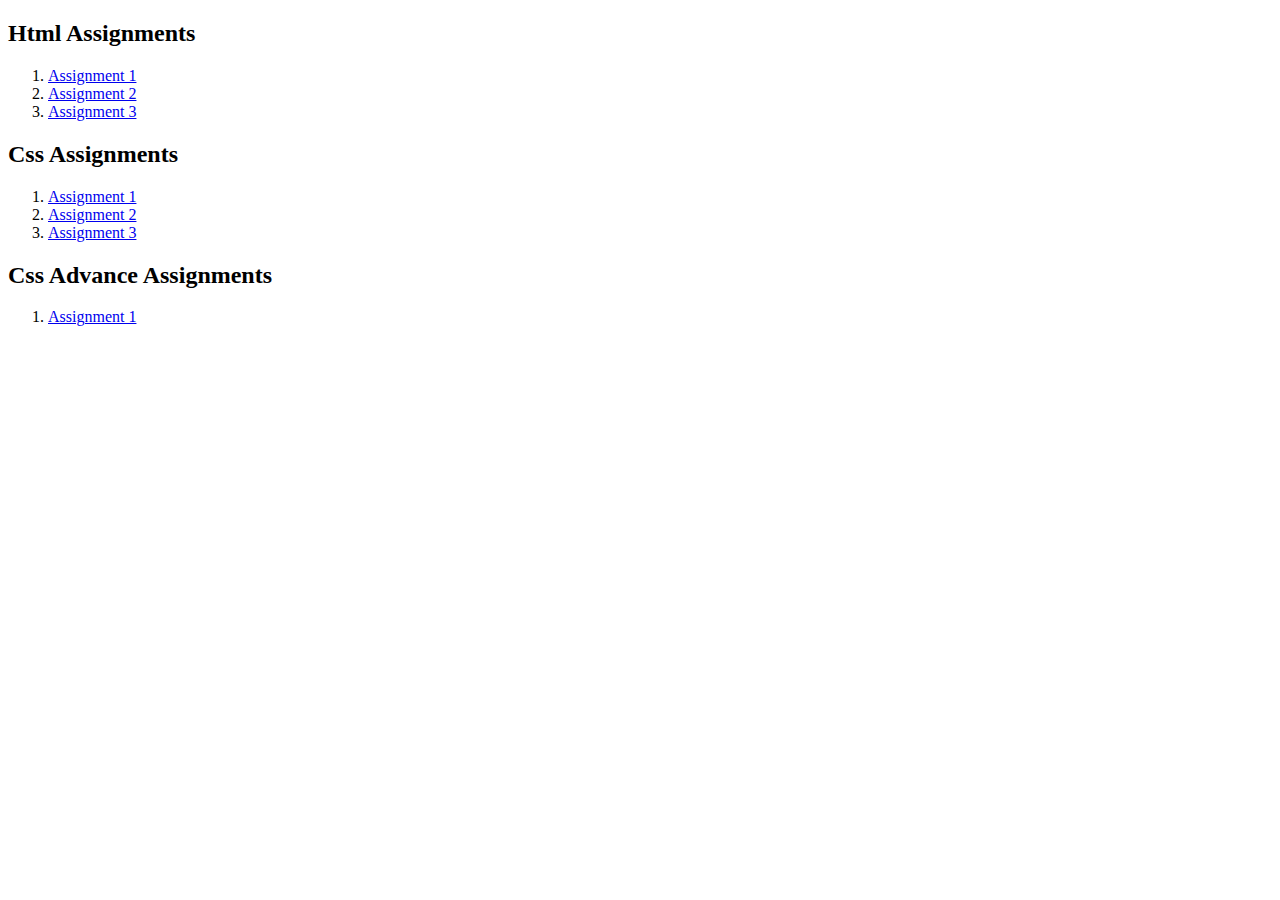
<file: index.html>
<!DOCTYPE html>
<html>
<head>
	<title>Assignments</title>
</head>
<body>
	<h2>Html Assignments</h2>
	<ol>
		<li><a href="HTML_1st_assignment.html">Assignment 1</a></li>
		<li><a href="HTML_2nd_assignment.html">Assignment 2</a></li>
		<li><a href="HTML_3rd_assignment.html">Assignment 3</a></li>
	</ol>
	<h2>Css Assignments</h2>
	<ol>
		<li><a href="Css_1st_assignment.html">Assignment 1</a></li>
		<li><a href="Css_2nd_assignment.html">Assignment 2</a></li>
		<li><a href="Css_3rd_assignment.html">Assignment 3</a></li>
	</ol>
	<h2>Css Advance Assignments</h2>
    <ol>
		<li><a href="Css_advance1">Assignment 1</a></li>
    </ol>
</body>
</html>
</file>
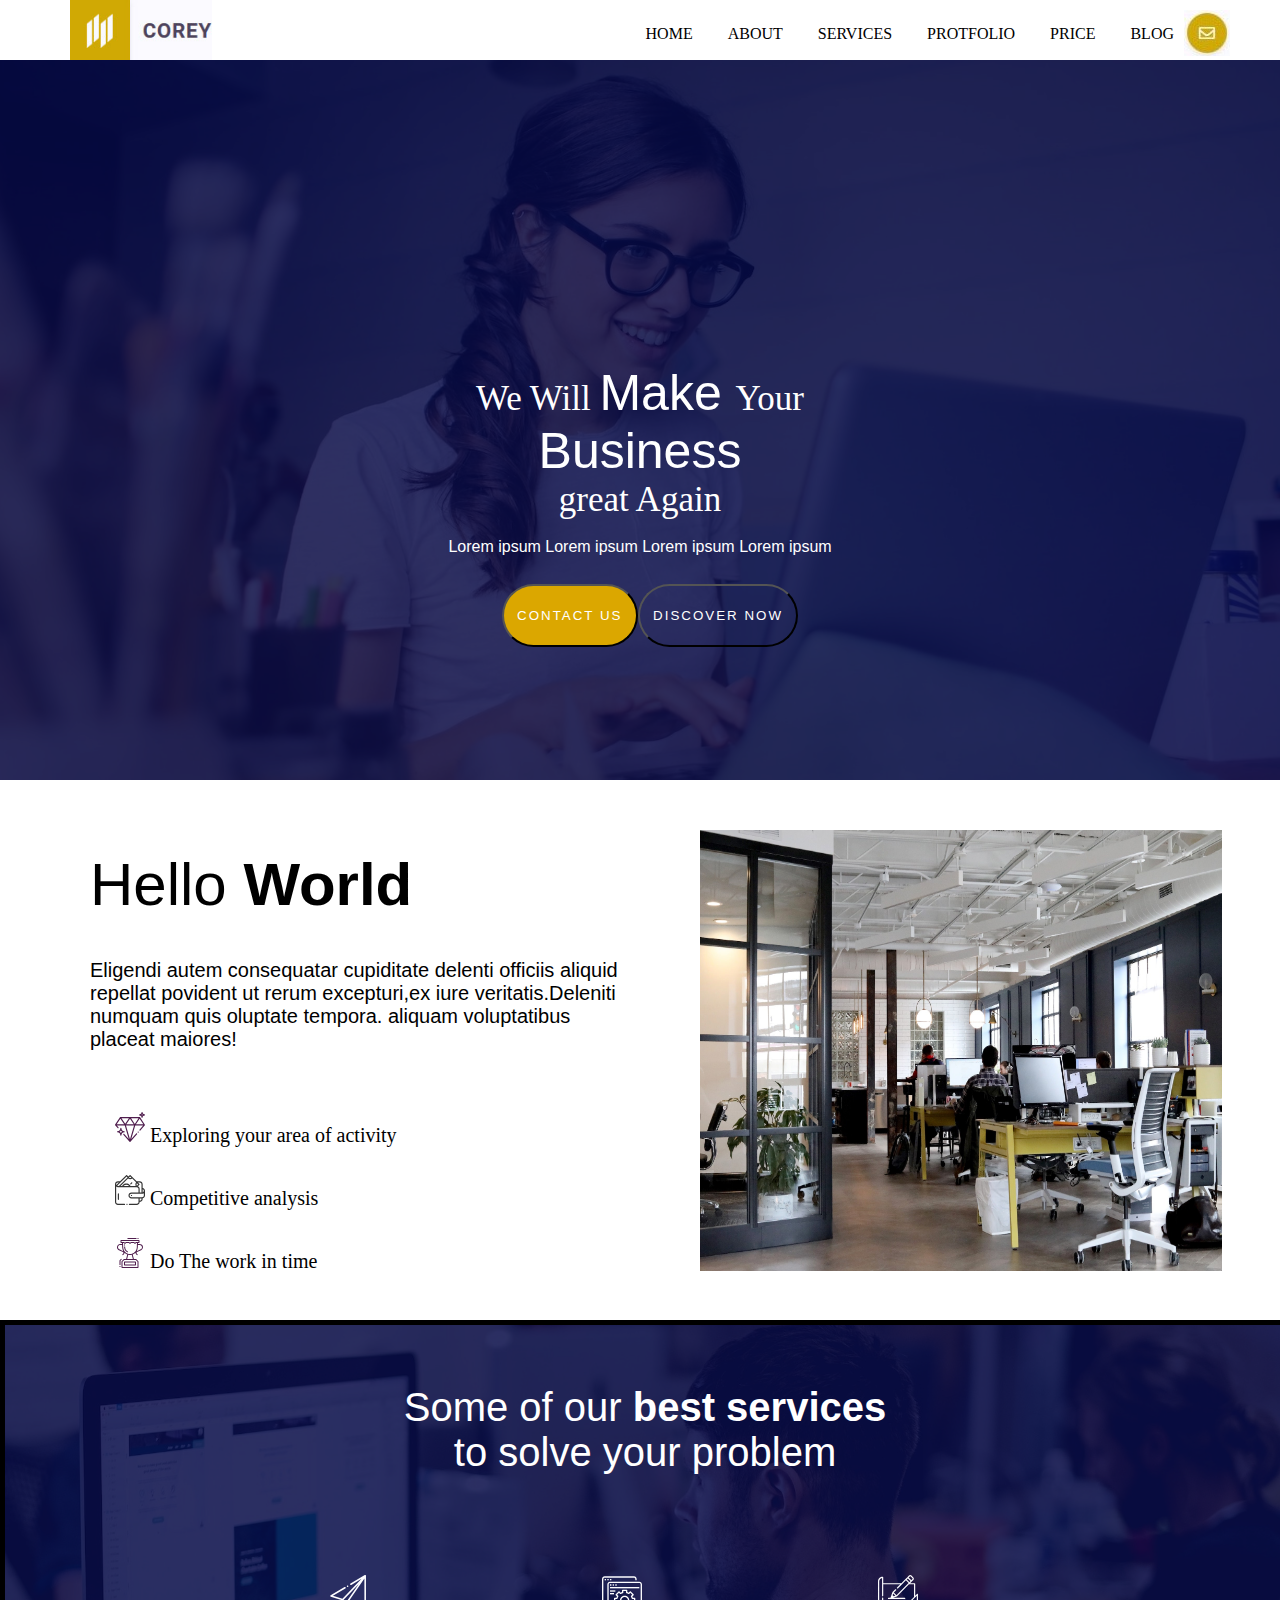
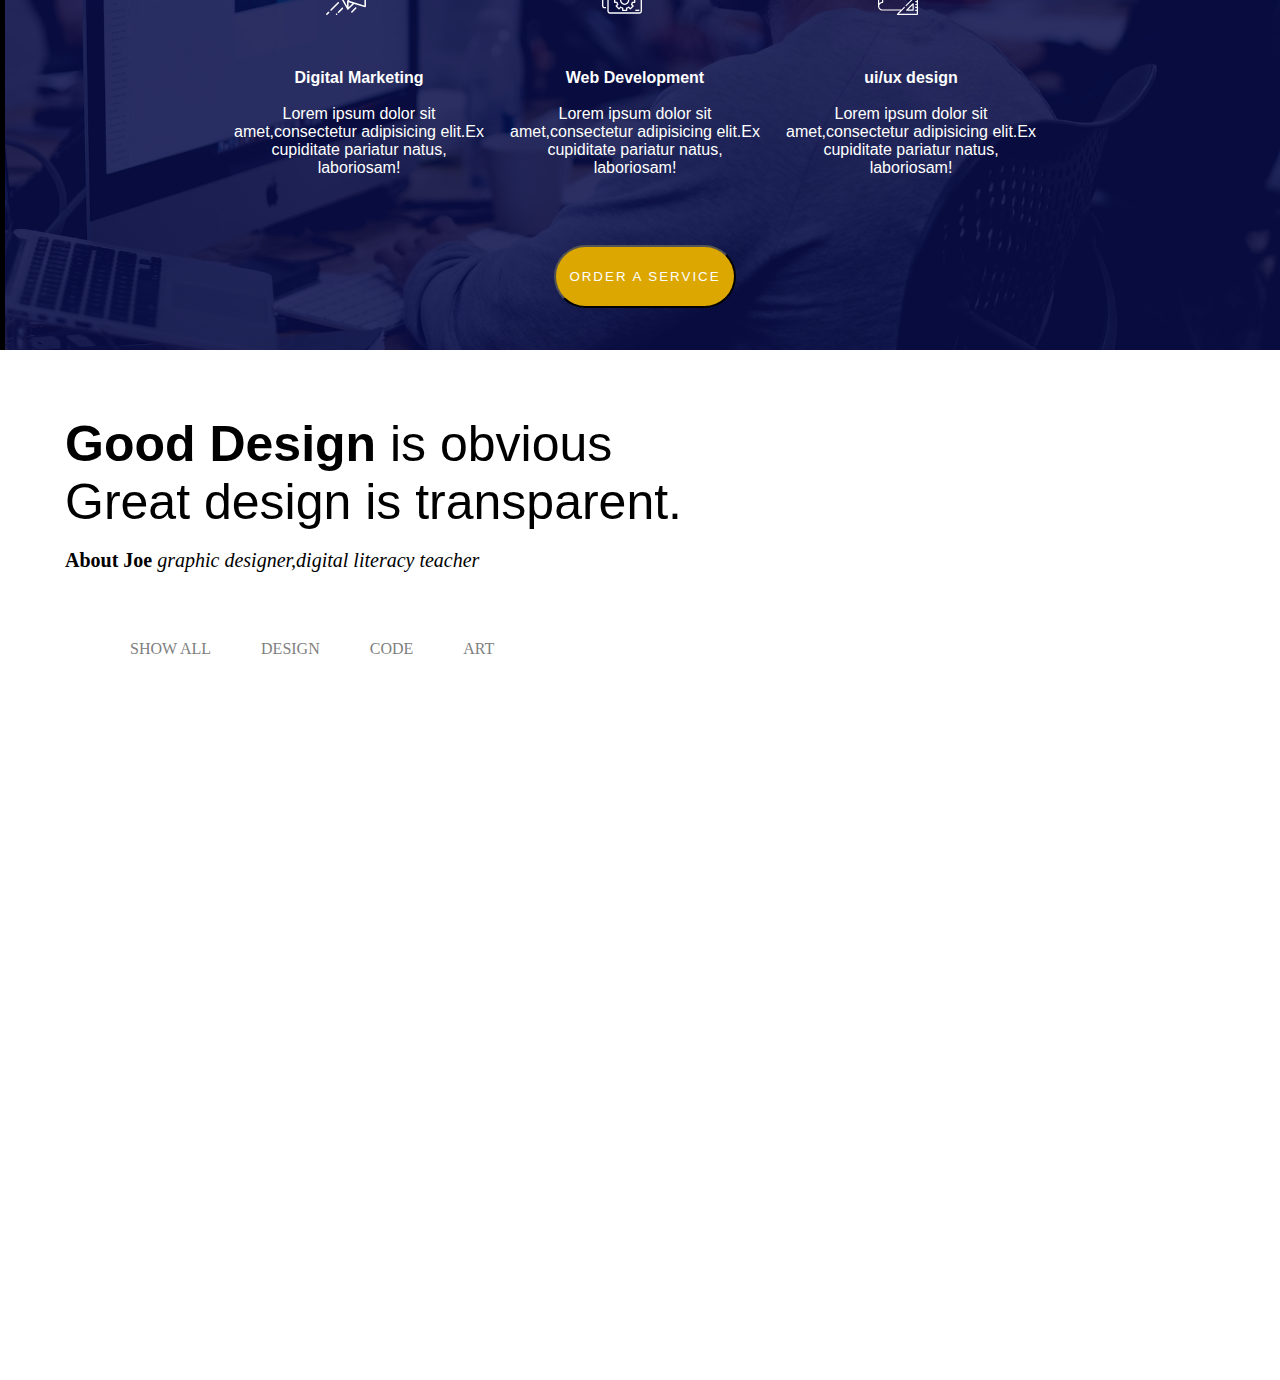
<file: Css_advance2/index.html>
<!DOCTYPE html>
<html>
<head>
	<title>Advance 2</title>
	<link rel="stylesheet" type="text/css" href="css_style.css">
</head>
<body>
	<div class="menubar">
		<nav class="right1">
			<img class="top_logo" src="head_logo.jpg" height="60px">
			<ul>
				<li class="nor"><a href="">HOME</a></li>
				<li class="nor"><a href="">ABOUT</a></li>
				<li class="nor"><a href="">SERVICES</a></li>
				<li class="nor"><a href="">PROTFOLIO</a></li>
				<li class="nor"><a href="">PRICE</a></li>
				<li class="nor"><a href="">BLOG</a></li>
				<li class="logo"><a href=""><img src="mail.jpg" ></a></li>
			</ul>
		</nav>
	</div>
	<section class="header">
		<div class="overlay"></div>		
		<div class="inner">
			<p class="big">We Will <span class="b">Make </span>Your <span class="b">Business</span><br>
			great Again</p><br>
			<p class="small">Lorem ipsum Lorem ipsum Lorem ipsum Lorem ipsum </p> <br>
			<div class="btm">
			 <button class="b1">Contact Us</button>
             <button class="b2">Discover Now</button>
		</div>
		</div>
		
	</section>
<section class="main">
	<div class="left">
		<p class="head">Hello <strong>World</strong></p>
		<p class="body">Eligendi autem consequatar cupiditate delenti officiis aliquid repellat povident ut rerum excepturi,ex iure veritatis.Deleniti numquam quis  oluptate tempora. aliquam voluptatibus placeat maiores!</p>
		<br>
		<br>
		<ul type="none">
			<li><img src="i-diamond_b.svg" width="30px" height="30px">     Exploring your area of activity</li><br>
			<li><img src="i-wallet-d.svg"width="30px" height="30px">     Competitive analysis</li><br>
			<li><img src="i-trophy_b.svg"width="30px" height="30px">     Do The work in time</li><br>
		</ul>
	</div>
	<div class="right"> 
		<img src="img-3.jpg" width="90%" height="90%">
	</div>
</section>
<section class="header2">
	<div class="overlay"></div>	
	<div class="main2">
		<div class="top">
			<p>Some of our <strong>best services</strong><br>to solve your problem</p>
		</div>
		<div class="middle">
			<div class="first">
				<figure>
					<img src="i-message.svg" width="40px" height="40px">
					<figcaption>
						<p><b>Digital Marketing</b></p><br>
						<p>Lorem ipsum dolor sit amet,consectetur adipisicing elit.Ex cupiditate pariatur natus, laboriosam!</p>
					</figcaption>
				</figure>	
			</div>
			<div class="second">
				<img src="i-feature.svg" width="40px" height="40px">
				<figure>
					<figcaption>
						<p><b>Web Development</b></p><br>
						<p>Lorem ipsum dolor sit amet,consectetur adipisicing elit.Ex cupiditate pariatur natus, laboriosam!</p>
					</figcaption>
				</figure>	

			</div>
			<div class="third">
				<img src="i-sketch_w.svg" width="40px" height="40px">
				<figure>
					<figcaption>
						<p><b>ui/ux design</b></p><br>
						<p>Lorem ipsum dolor sit amet,consectetur adipisicing elit.Ex cupiditate pariatur natus, laboriosam!</p>
					</figcaption>
				</figure>
			</div>	
		</div>
		<div class="last">
			<button class="b1">order a service</button>
		</div>
	</div>
</section>
	<div class="main3">
		<div class="first1">
			<p class="big1"><strong>Good Design </strong>is obvious<br>Great design is transparent.</p><br>
			<p class="small1"><strong>About Joe </strong><i>graphic designer,digital literacy teacher</i></p>
		</div>
		<div class="second1">
			<ul type="none">
				<li><a href=""> SHOW ALL</a></li>
				<li><a href="">DESIGN</a></li>
				<li><a href="">CODE</a></li>
				<li><a href="">ART</a></li>
			</ul>
		</div>


	</div>
</body>
</html>
</file>
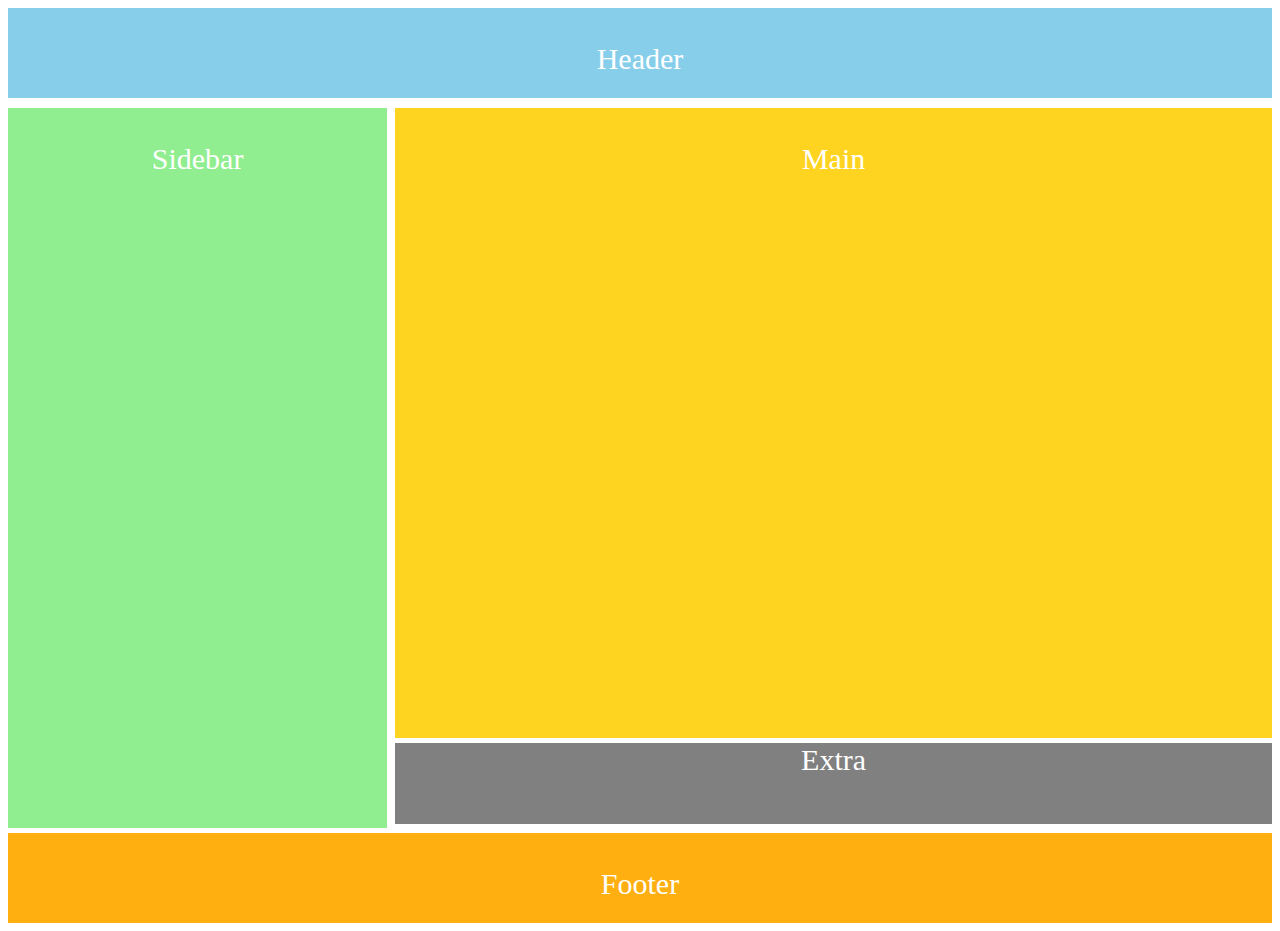
<file: Css_2nd_assignment.html>
<!DOCTYPE html>
<html>
<head>
	<title>Second CSS</title>
	<Style type="text/css">
		*{
			font-size: 30px;
			text-align: center;
		}
.wrapper{
	display: flex;
	color: #fff;
	flex-wrap: wrap;
	text-align: center;
	min-height: 100vh;
	margin: 1px auto;
}
.header{
	background: skyblue;
	flex: 0 0 100%;
	height: 10vh;
	margin-bottom: 10px;
}
.sidebar{
	background: lightgreen;
	flex: 0 0 30%;
	height:80vh;
	margin-right: 8px;
	margin-bottom: 5px;
}
.right{
	flex:1 0 69%;
	height: 80vh;
}
.main{
	background:  #FFD420;
	flex: 0 0 70%;
	height: 70vh;
	margin-bottom: 5px;
}
.Extra{
	background: grey;
	flex: 0 0 70%;
	height: 9vh;
	margin-bottom: 5px
}
.Footer{
	background: #FFAF0F;
	flex: 0 0 100%;
	height: 10vh;
}
</Style>
</head>
<body>
	<div class="wrapper">
		<div class="header"><br>Header</div>
		<div class="sidebar"><br>Sidebar</div>
		<div class=" right">
			<div class="main"><br>Main</div>
			<div class="Extra">Extra</div>
		</div>
		
		<div class="Footer"><br>Footer</div>
	</div>
</body>
</html>
</file>
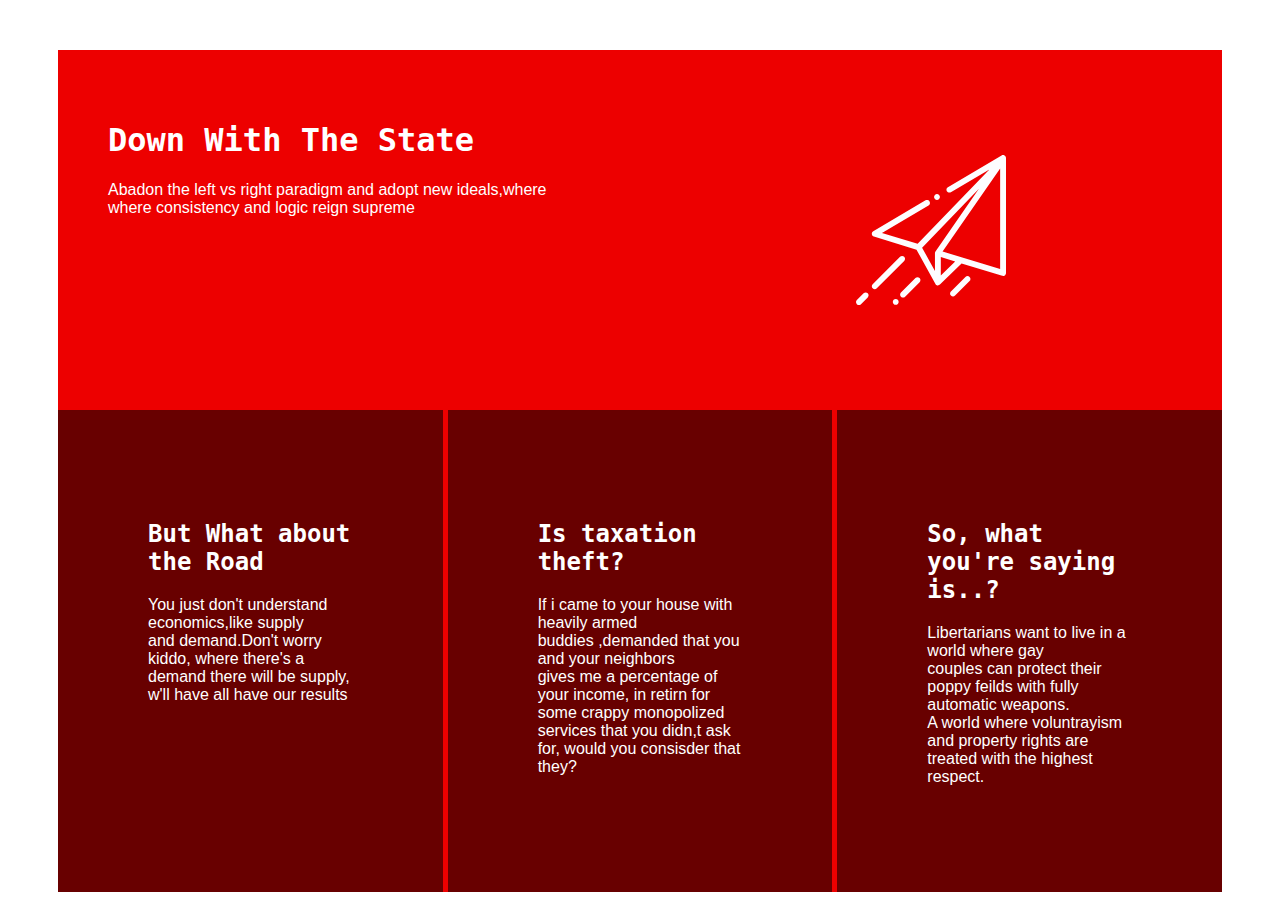
<file: Css_3rd_assignment.html>
<!DOCTYPE html>
<html>
<head>
	<title>Third question</title>
	 <link rel="stylesheet" href="style.css">
</head>
<body>
		<div class="first">
			<div class="text">
				<h1>Down With The State</h1>
				<p>Abadon the left vs right paradigm and adopt new ideals,where <br> where consistency and logic reign supreme</p>
			</div>
			<div class="image">
				<img src="i-message.svg" alt="logo"  style="width:150px;height:150px;">
			</div>

		</div>
		<div class="Second">
			<div class="b1">
				<h2>But What about the Road </h2>
				<p>You just don't understand economics,like supply<br> and demand.Don't worry kiddo, where there's a <br>demand there will be supply, w'll have all have our results</p>
			</div>
			<div class="b2">
				<h2>Is taxation theft?</h2>
				<p>If i came to your house with heavily armed <br> buddies ,demanded that you and your neighbors <br> gives me a percentage of your income, in retirn for<br>some crappy monopolized services that you didn,t ask for, would you consisder that they?</p>
			</div>
			<div class="b3">
				<h2>So, what you're saying is..?</h2>
				<p>
				Libertarians want to live in a world where gay <br>couples can protect their poppy feilds with fully<br>automatic weapons.
				<br>
				A world where voluntrayism and property rights are treated with the highest respect.
			</p>
			</div>
		</div>
	
</body>
</html>
</file>
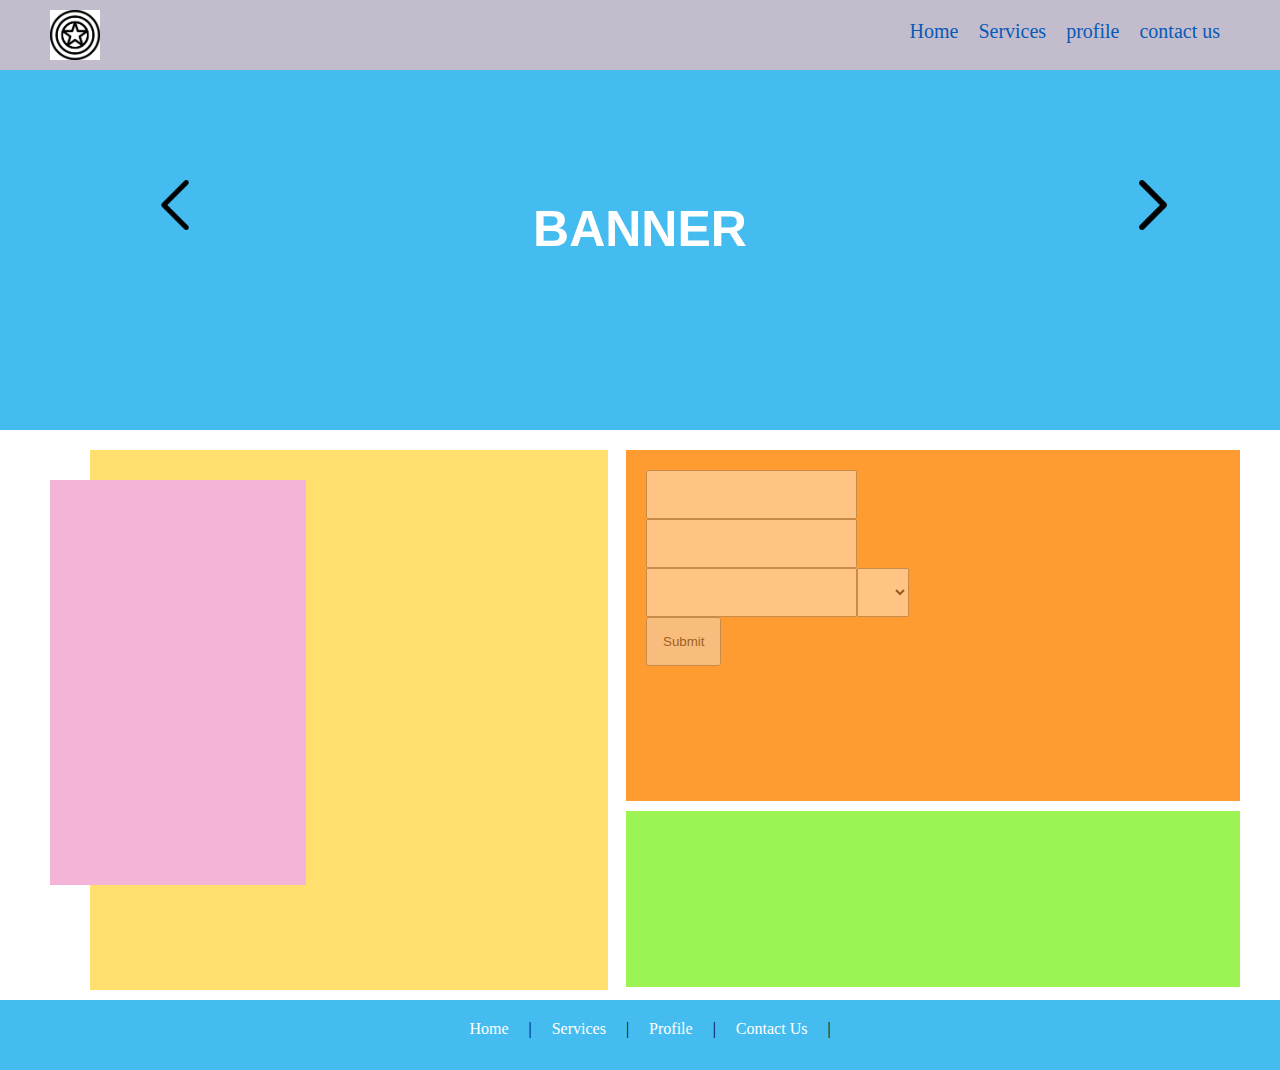
<file: Css_advance1.html>
<!DOCTYPE html>
<html>
<head>
	<title>Advance 1</title>
	<link rel="stylesheet" type="text/css" href="styleadv.css">
</head>
<body>
	<div class="first">
		<nav>
			<img src="icon.png" width="50px" height="50px">
		<nav>
			<ul type="none">
				<li><a href="">Home</a></li>
				<li><a href="">Services</a></li>
				<li><a href="">profile</a></li>
				<li><a href="">contact us</a></li>
			</ul>
		</nav>
		
	</div>
	<div class=wrapper>
		<div class="left">
			<a href=""><img src="left.png" width="50px" height="50px"></a>
		</div>
		<div class="middle">
			<h1>BANNER</h1>
		</div>
		<div class="right">
			<a href=""><img src="right.png" width="50px" height="50px"></a>
		</div>
	</div>
<div class="Wrapper2">
    <div class="sidebar">
    	<div class="top"></div>
    	<div  class="bottom"></div>
    </div>
      <div class="main">
    <div class="form"> 
    	<form>
    		<input type="text" name=""><br>
    		<input type="text" name=""><br>
    		 <input type="text" name=""><select name=""></select><br>
    		<input type="submit" name="">

    	</form>
    </div>
   <div class="extra"></div>
   </div>
</div>
<div class="wrapper3">
    <ul type="none">
    	<li><a href="">Home</a>|</li>
    	<li><a href="">Services</a>|</li>
        <li><a href="">Profile</a>|</li>
        <li><a href="">Contact Us</a>|</li>
    </ul>
 </div> 

 
</body>
</html>
</file>
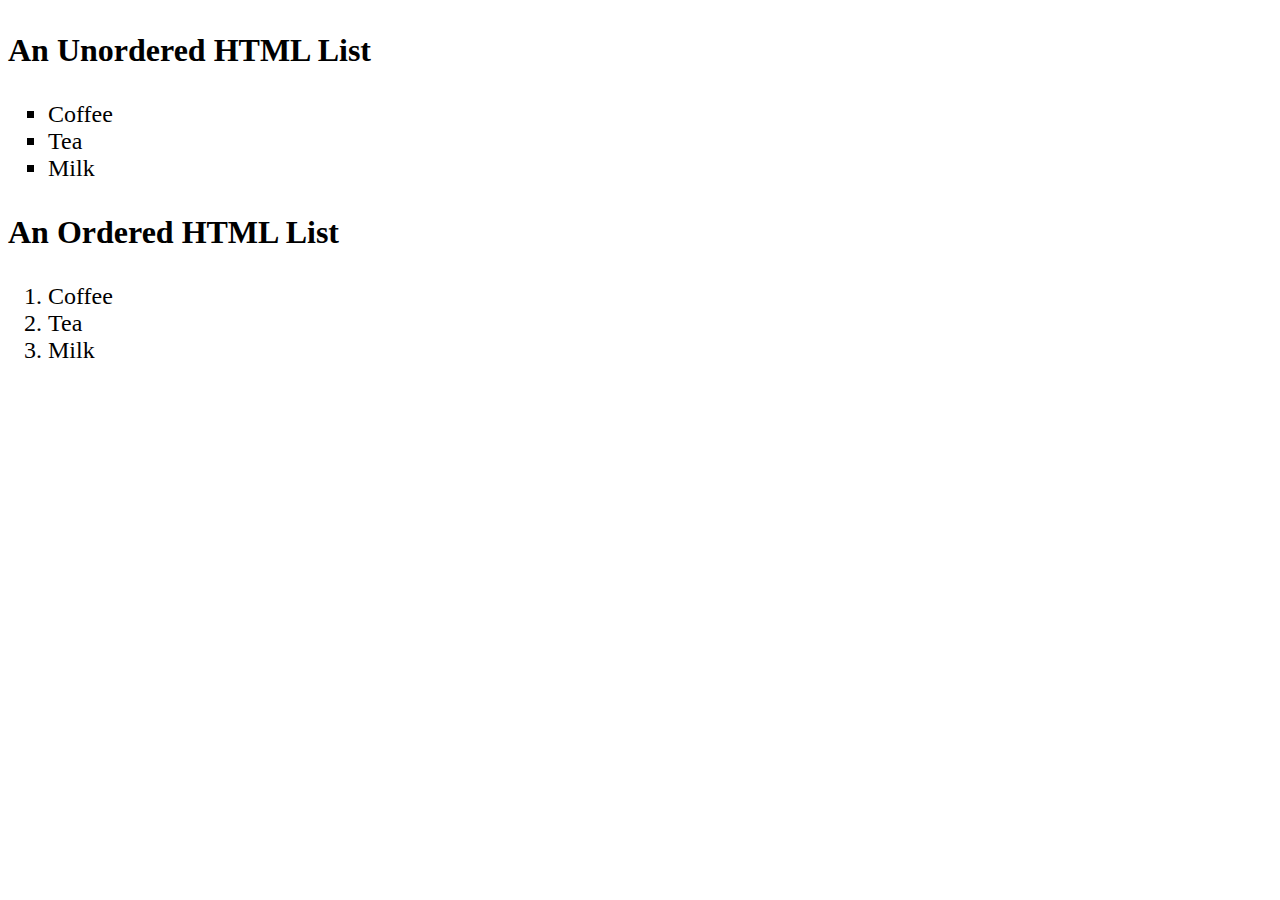
<file: HTML_1st_assignment.html>
<!DOCTYPE html>
<html>
<head>
	
	<style>
		p{
			font-size: 200%
		}
		ul{
			list-style-type: square; 
		}
		li{
			font-size: 150%
		}
	</style>
</head>
<body>
	<h1><title>First Question</title></h1>
<b><p>An Unordered HTML List</p></b>
<ul>
	<li> Coffee</li>
	<li> Tea</li>
	<li> Milk</li>
</ul>
<b><p>An Ordered HTML List</p></b>
<ol>
	<li> Coffee</li>
	<li> Tea</li>
	<li> Milk</li>
</ol>
</body>
</html>
</file>
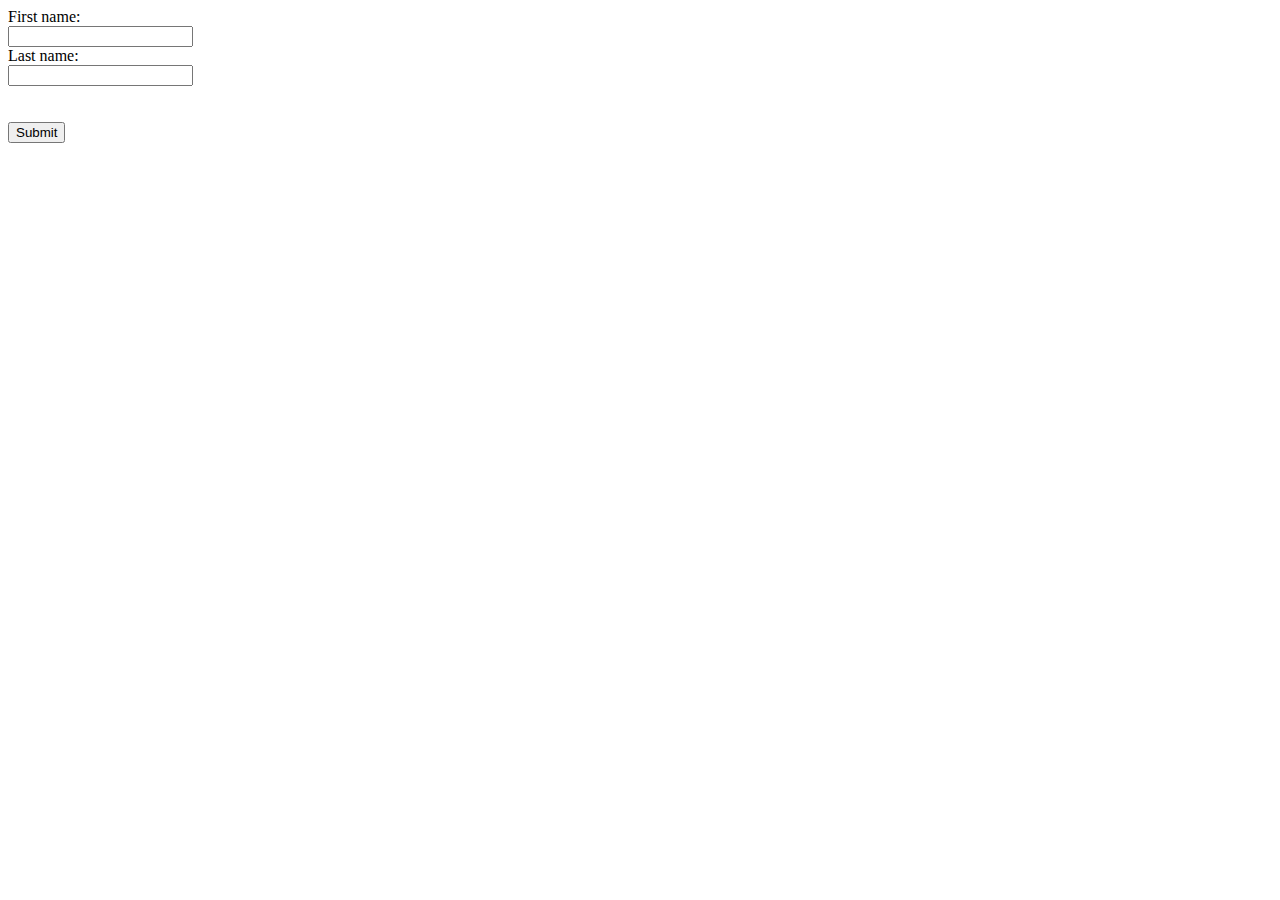
<file: HTML_2nd_assignment.html>
<!DOCTYPE html>
<html>
<head>
	<title>Second Question</title>
</head>
<body>
<form>
  <lable>First name: </label><br>
  <input type="text" name="firstname"><br>
  <label>Last name:</label><br>
  <input type="text" name="lastname"><br>
  <br>
  <br>
  <input type="submit" value="Submit">
</form>
</body>
</html>
</file>
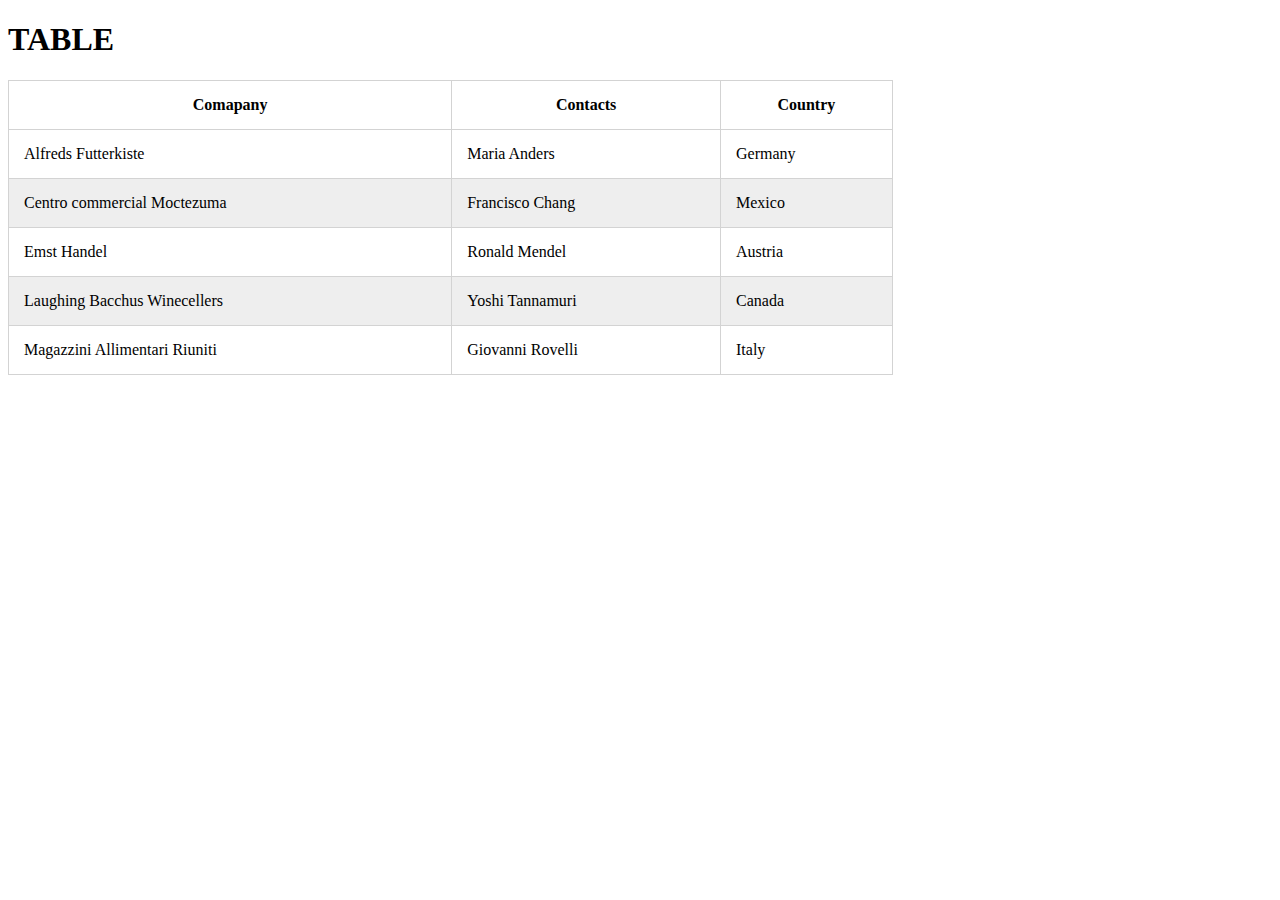
<file: HTML_3rd_assignment.html>
<!DOCTYPE html>
<html>
<head>
	<title>Third question</title>
	<style>
		table, th,td{
  border: 1px solid lightgrey;
  border-collapse: collapse;
}
th, td{
	padding: 15px;
}
  table tr:nth-child(even) {
  		background-color: #eee;
	}
	table tr:nth-child(odd) {
  		background-color: #fff;
	}
	table{
		width: 70%
		
	}

	</style>
</head>
<body>
	<b><h1>TABLE</h1></b>
	<TABLE>
		<thread>
			<th>Comapany</th>
			<th>Contacts</th>
			<th>Country</th>
		</thread>
		<tbody>
		<tr>
			<td>Alfreds Futterkiste</td>
			<td>Maria Anders</td>
			<td>Germany</td>
		</tr>
		<tr>
			<td>Centro commercial Moctezuma</td>
			<td>Francisco Chang</td>
			<td>Mexico</td>
		</tr>
		<tr>
			<td>Emst Handel</td>
			<td>Ronald Mendel</td>
			<td>Austria</td>
		</tr>
		<tr>
			<td>Laughing Bacchus Winecellers</td>
			<td>Yoshi Tannamuri</td>
			<td>Canada</td>
		</tr>
		<tr>
			<td>Magazzini Allimentari Riuniti</td>
			<td>Giovanni Rovelli</td>
			<td>Italy</td>
		</tr>
	</tbody>
	</TABLE>
</body>
</html>
</file>
<file: Css_advance2/css_style.css>
*{
	margin: 0px;
}
.menubar{
	width: 100%;
	height: 60px;
	background: #fff;
	//border: 2px solid black
}
.right1 ul{
	list-style: none;
	display: flex;
	justify-content: flex-end;
}
.right1 .nor{
	padding-left: 35px;
	padding-top: 25px;
}
.right1 .logo{
	padding-right: 50px;
	padding-left: 10px;
	padding-top: 10px;
}
.right1 a{
	text-decoration: none;
	color: black;
}
.right1{
	display: flex;
	justify-content: space-between;
}
.right1 .top_logo{
	padding-left: 70px
}
.right1 a:hover{
	padding-top:20px;
	padding-bottom: 20px;
	background: skybkue;
}
.header{
		display: flex;
	  background: url(img-1.jpg) no-repeat center center/cover;
	  width: 100%;
	  height: 80vh;
	  position: relative;
	  overflow: hidden;
	  justify-content: center;
	  align-content: center;
	}
.overlay{
		position: absolute;
		top:0;
		left: 0;
		width:100%;
		height:100%;
		background: rgba(6, 11, 72, 0.84);
	}
	.inner{
		padding: 30vh;
		align-content: center;
		flex-direction: column;
		color:#fff;
		width: 40%;
		height: 40vh;
		position: absolute;

	}
	.inner p{
		text-align: center;
		font-family: serif;
	}
	.big .b{
		font-size: 50px;
		font-style: bold;
		font-family: arial;
	}
	.big{
		font-style: none;
		font-size: 35px;
	}
	.inner .small{
		font-family: sans-serif;
	}
	.btm{
		display: flex;
	justify-content: center;
	width: 100%;
	height: 7vh;
	padding: 10px;
	}
	.b1{
		padding: 1em 1em;
		border-radius: 40px;
		background: #DBA700;
		text-transform: uppercase;
		letter-spacing: 2px;
		color:#fff;
	}
	.b2{
			padding: 1em 1em;
		border-radius: 40px;
		margin-left:10px 
		broder:1px solid white;
		background: transparent;
		text-transform: uppercase;
		letter-spacing: 2px;
		color:#fff;
	}
	.main{
		display: flex;
		width:100%;
		height: 60vh;
	}
	.main .left{
		width:50%;
		height: 70vh;
		padding:50px;
		padding-left: 70px;
	}
	.left .head{
		font-size: 60px;
		font-family: arial;
		
	}
	.left p{
		text-align: left;
			padding: 20px;
	}
	.left .body{
		font-family: sans-serif;
		font-size: 20px;
	}
	.left li{
		font-size: 20px;
		padding: 5px;
	}
	.right{
		width: 50%;
		justify-content: center;
		padding-top:50px;
	}
	.header2{
		width:100%;
		height: 70vh;
		background: url(img-2.jpg) no-repeat center center/cover;
		position: relative;
	  overflow: hidden;
	}
	.main2{
		width:100%;
		height: 70vh;
		position: absolute;
		border: 5px solid black;
	}
	.top{
		width: 100%;
		height: 10vh;
		justify-content: center;
		flex-grow: 1;
		padding-top: 60px;

	}
	.top p{
		color: #fff;
		text-align: center;
		font-size: 40px;
		font-family: sans-serif;
	}
	.middle{
		display: flex;
		width: 100%;
		height: 30vh;
		padding-top: 100px;
		justify-content: center;
		}
		.first{
		width:20%;
		height: 30vh;
		justify-content: center;
	}
	.second{
		width:20%;
		height: 30vh;
		justify-content: center;
	}
	.third{
		width:20%;
		height: 30vh;
		justify-content: center;
	}
	.first,.second,.third{
		padding-right: 20px;
	}
	.middle figcaption{
		color: #fff;
		text-align: center;
		font-family: arial;
	}
	.middle img{
		margin-left: auto;
 		margin-right: auto;
  		width:90%;
  		padding-bottom: 50px;
	}
	.last{
		width: 100%;
		height: 7vh;
		display: flex;
		justify-content: center;
	}
.main3{
	width: 90%;
	height: 100vh;
	padding: 65px;
}
.first1{
	width:100%;
	height: 20vh;
}
.big1{
	font-size: 50px;
	font-family: arial;
}
.small1{
	font-size: 20px;
}
.second1 ul{
	display: flex;
	padding-top: 20px;
	margin:0;
	justify-content: flex-start;
}
.second1 li{
	padding: 25px;

}
.second1 a{
	text-decoration: none;
	color: grey;
}
.second1 a:hover{
	padding : 10px;
	//background: grey;
}
</file>
<file: style.css>
*{

}
.first{
	display:grid;
	grid-template-columns: repeat(2,1fr);
	background-color: #ED0000 ;
	max-width: 100%;
	height: 40vh;
	margin-top: 50px;
	margin-right: 50px;
	margin-left:50px;
}
.text{
	padding: 50px;
	text-align: left;
}
.image{

	display: flex;
	flex-wrap: wrap;
	justify-content: center;
	align-items: center;
}
.Second{
	display: grid;
	grid-template-columns: repeat(3, 1fr);
	background-color:#ED0000 ;
	max-width: 70%
	height: 60vh;
	grid-gap: 5px;
	margin-right: 50px;
	margin-left:50px;
}
.b1{
	padding: 90px;
	background: #680000 ;
	
}
.b2{
	padding: 90px;
	background: #680000 ;
	
}
.b3{
	padding: 90px;
	background: #680000 ;
	
}
h1 {
	color: white;
	font-size: 2em;
	font-family: Andale Mono, monospace;
}
p {
	font-family: Gill Sans, sans-serif;
	color: white;
}
h2 {
	font-family: Andale Mono, monospace;
	color: white;
}
</file>
<file: styleadv.css>
*{
	margin: 0;
}
body{
	background-color: #fff;
	}
.first{
	width: 100%;
	max-height: 100px;
	margin: 0 auto;
}
nav{
	background: #C3BCCC;
}
nav ul{
	padding-top:10px;
	padding-bottom: 10px;
	padding-right: 50px
}
nav a{
	text-decoration: none;
	color: #075AB6;
	display: block;
	padding: 10px;
	font-size: 20px;

}
nav a:hover{
	background-color: black;
	color: white;
	
}
@media screen and (min-width:760px){

	nav ul{
		display:flex;
		height: 5vh;
		justify-content: space-around;

	}
}
nav{
	display: flex;
	justify-content: space-between;
}
nav img{
	padding: 10px;
	padding-left: 50px;
}
.wrapper{
	display: flex;
	height: 40vh;
    margin-bottom: 20px;
}
.left{
	flex-grow:1;
 background-color: #45BCEF;
}
.middle{
	text-align:center;
	flex-grow:2;
 background-color: #45BCEF; 
}
.middle h1{
	font-size: 50px;
	color: #fff;
	padding: 130px;
	font-family:sans-serif;
}
.right{
	flex-grow:1;
	background-color: #45BCEF;
}
.left img, .right img{
	padding-top: 110px;
	padding-left: 150px;
}
.Wrapper2{
    display: flex;
    flex-wrap: wrap;
    min-width: 49%;
    min-height: 60vh;
}
.sidebar{
    background: #fff;
    width: 45%;
    height: 60vh;
    margin-right: 50px;
}
.bottom{
	background: #FFDF6E;
	width: 90%;
	height: 60vh;
	margin-left: 90px;
}
.top{
	background: #F4B4D8;
	width: 20%;
	height: 45vh;
	position: absolute;
	margin-top: 30px;
	margin-left:50px;
}
.main{
    width: 48%;
    height: 60vh;
}
.form{
    background: #FF9C31;
    width: 100%;
    height: 39vh;
}
.extra{
    background: #9CF454;
    width: 100%;
    height: 19.5vh;
    margin-top: 10px

}
.wrapper3 ul{
	display: flex;
	background: #45BCEF;
	justify-content: center;
	height: 30px;
	padding: 20px;
	margin-top: 10px;
}
.wrapper3 a{
	text-decoration: none;
	color:white;
	padding: 20px;
}
.form form{
	padding: 20px;
	opacity: 40%
}

.form input,.form select{
	padding: 15px;
}
</file>
